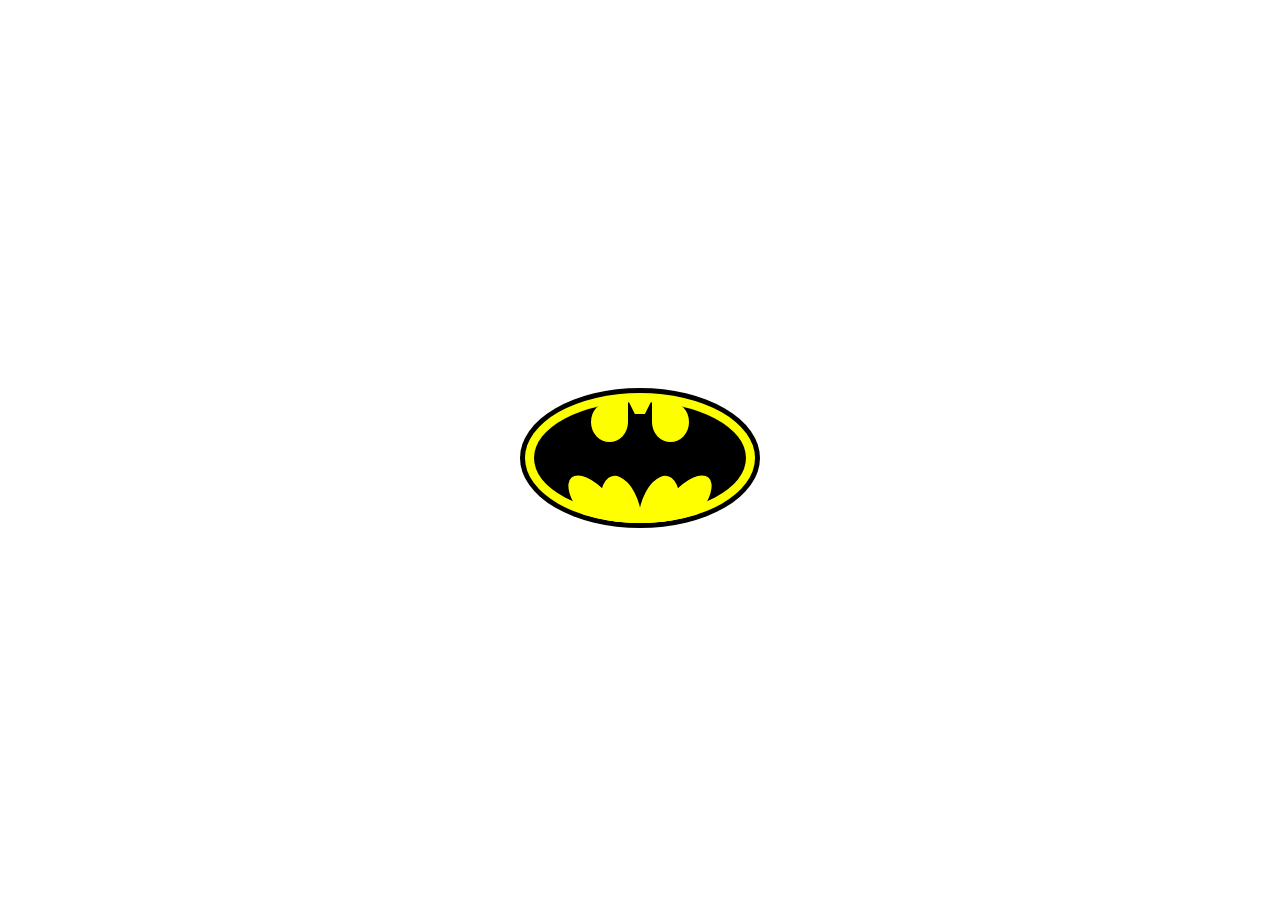
<file: batman/index.html>
<!DOCTYPE html>
<html>
    <head>
        <link rel="stylesheet" href="styles.css">
        <title></title>
    </head>
    <body>
        <div class="oval">
            <div class="logo">
                <div class="o1"></div>
                <div class="o2"></div>
                <div class="o3"></div>
                <div class="o4"></div>
                <div class="o5"></div>
                <div class="o6"></div>
                <div class="sq1"></div>
                <div class="sq2"></div>
                <div class="ears"></div>
            </div>
        </div>
        <div class="test"></div>
    </body>
</html>
</file>
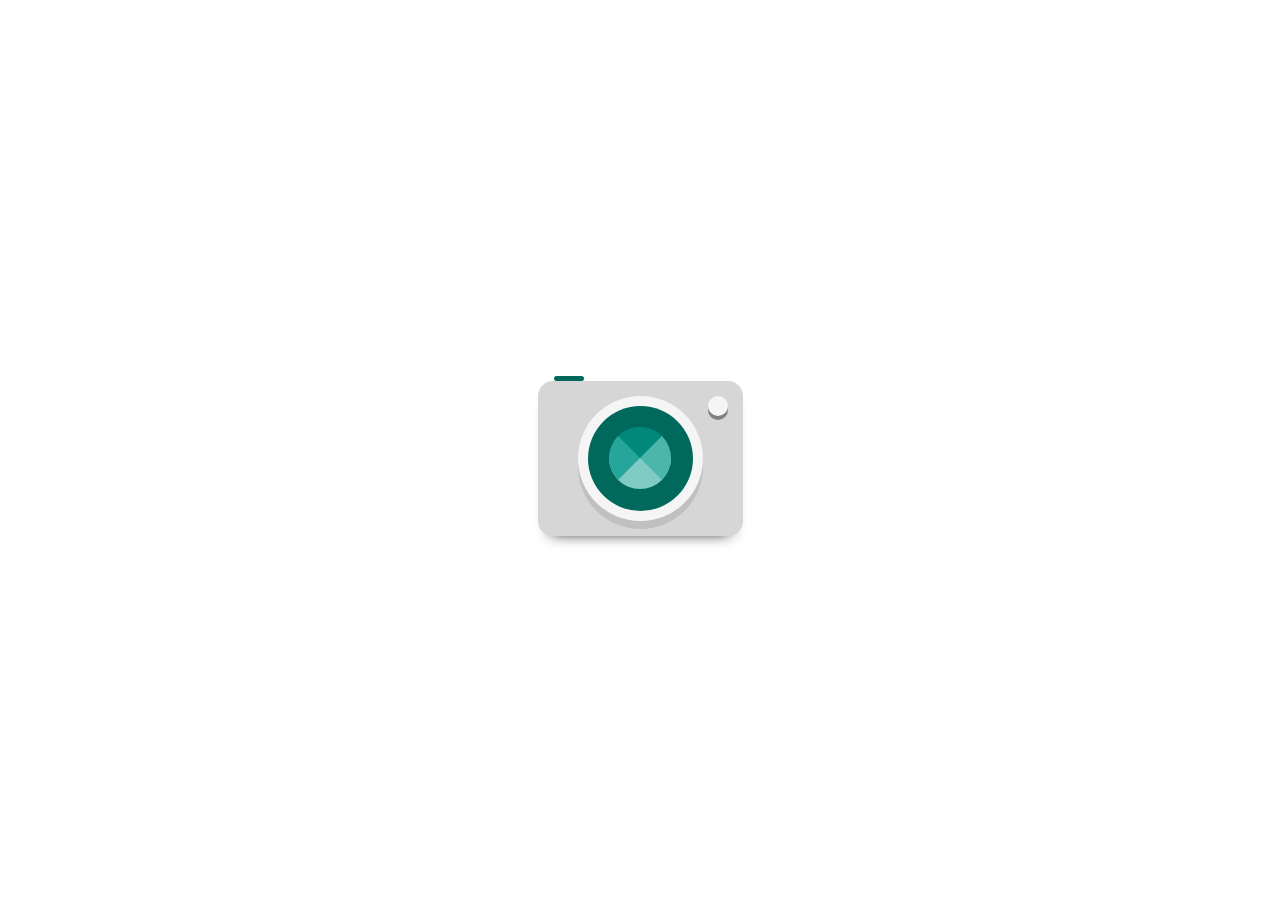
<file: camera/index.html>
<!DOCTYPE html>
<html>
    <head>
        <link rel="stylesheet" href="styles.css">
        <title></title>
    </head>
    <body>
        <div class="camera">
            <div class="lens">
                <div class="inner-lens">
                    <div class="inner-lens2"></div>
                </div>
            </div>
            <div class="flash"></div>
            <div class="button"></div>
        </div>
    </body>
</html>
</file>
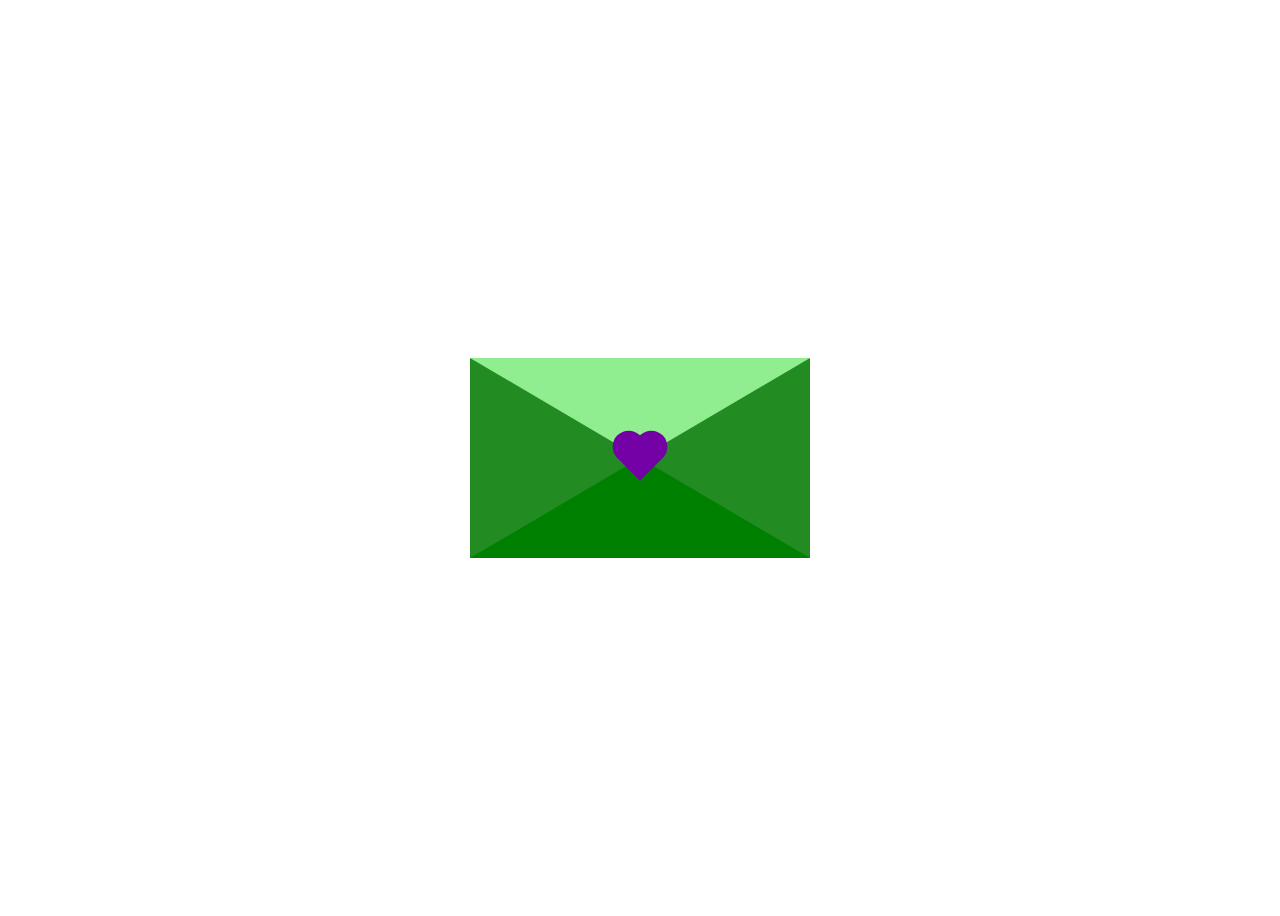
<file: envelope-with-heart/index.html>
<!DOCTYPE html>
<html>
    <head>
        <link rel="stylesheet" href="styles.css">
        <title>envelope with heart</title>
    </head>
    <body>
        <div class="card">
            <div class="heart"></div>
        </div>
    </body>
</html>
</file>
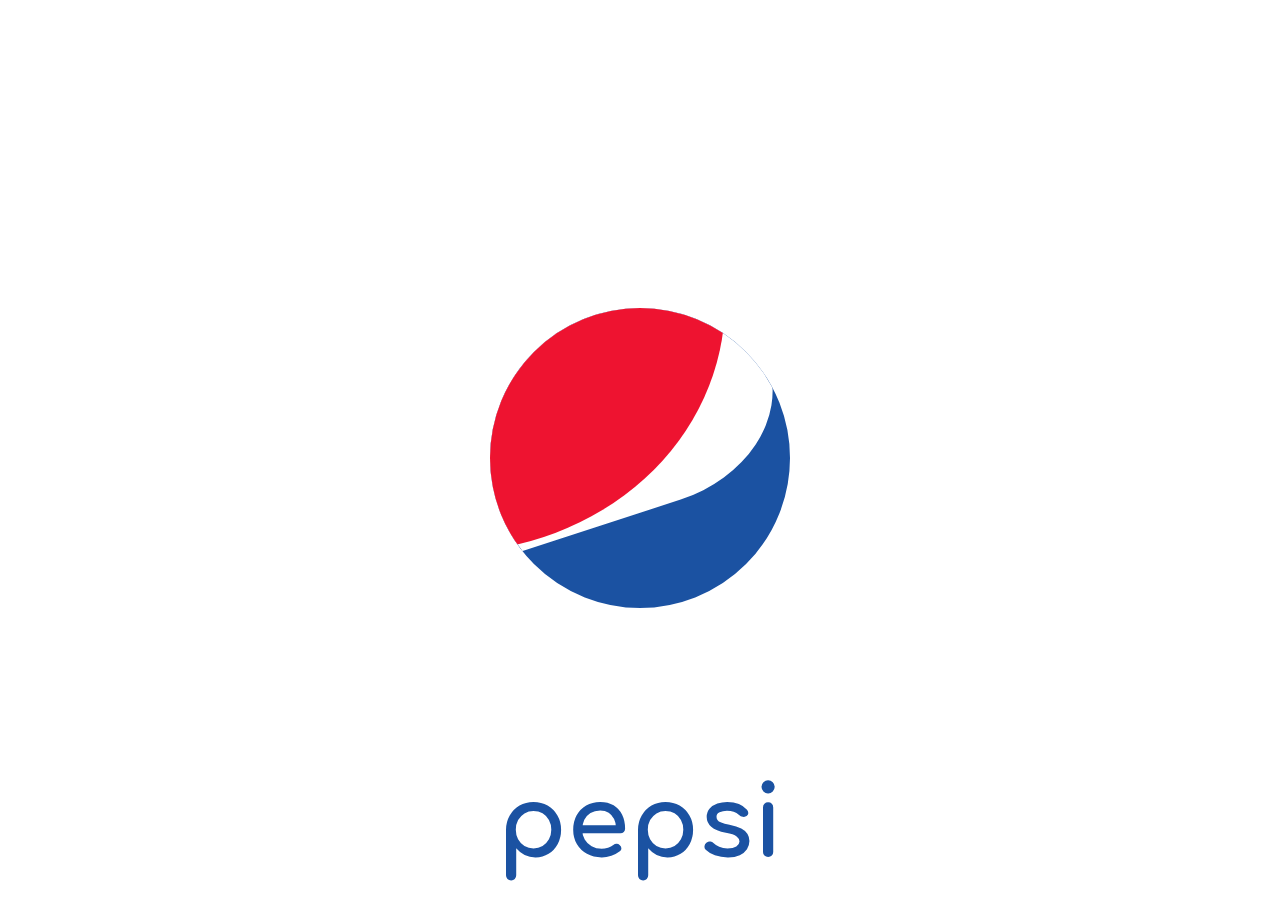
<file: pepsi-logo/index.html>
<!DOCTYPE html>
<html>
    <head>
        <link rel="stylesheet" href="styles.css">
        <link rel="preconnect" href="https://fonts.googleapis.com">
        <link rel="preconnect" href="https://fonts.gstatic.com" crossorigin>
        <link href="https://fonts.googleapis.com/css2?family=Comfortaa&display=swap" rel="stylesheet">
        <title></title>
    </head>
    <body>
        <div class="pepsi"></div>
        <p class="style">pepsi</p>
    </body>
</html>
</file>
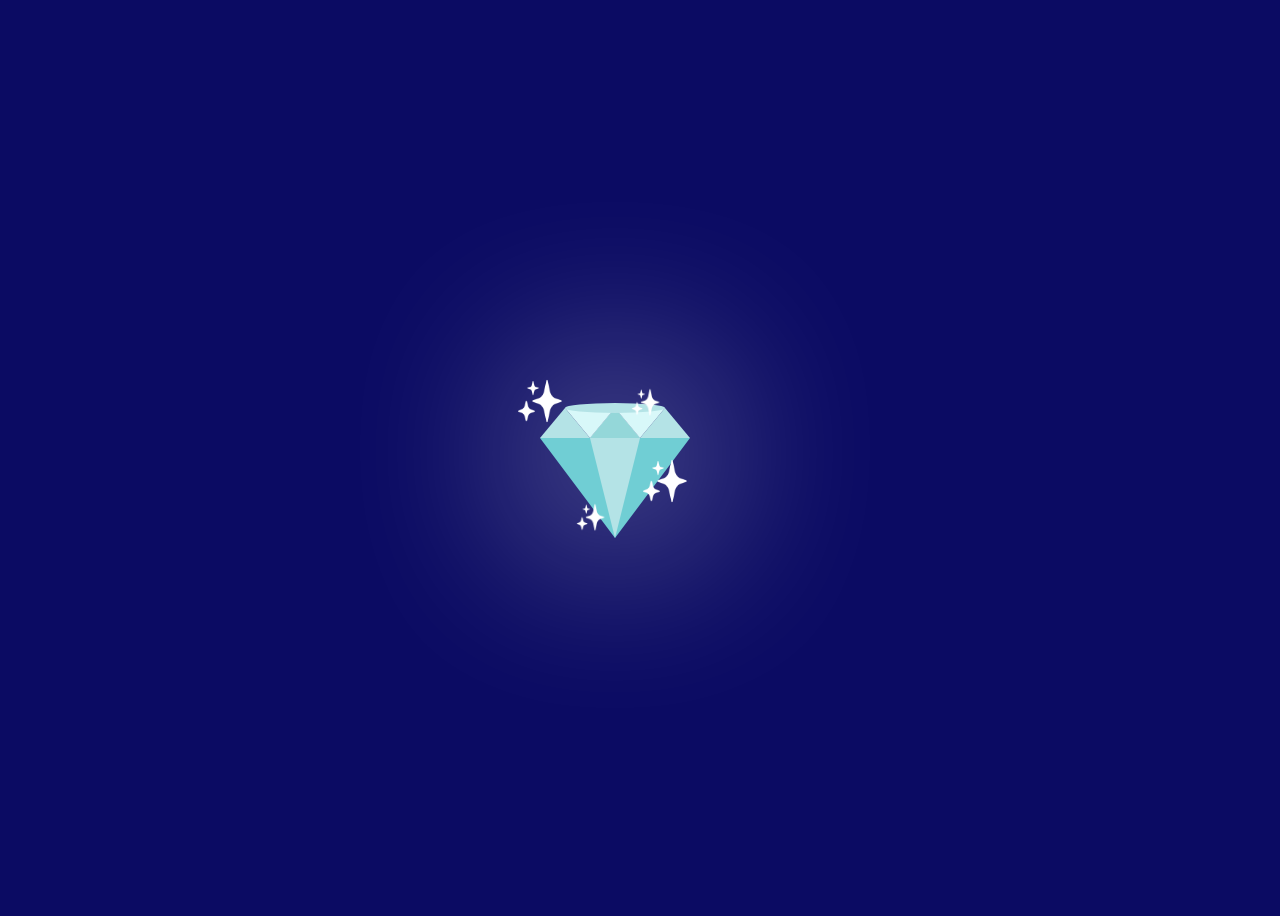
<file: diamond/animated/animated.html>
<!DOCTYPE html>
<html>
    <head>
        <link rel="stylesheet" href="styles.css">
        <title>sparkling diamond</title>
    </head>
    <body>
        <div class="diamond-container">
            <div class="diamond">
                <div class="diamond-top"></div>
                <div class="diamond-bottom"></div>
            </div>
            <div class="sparkles">
                <div class="one">✨</div>
                <div class="two">✨</div>
            </div>
        </div>
    </body>
</html>
</file>
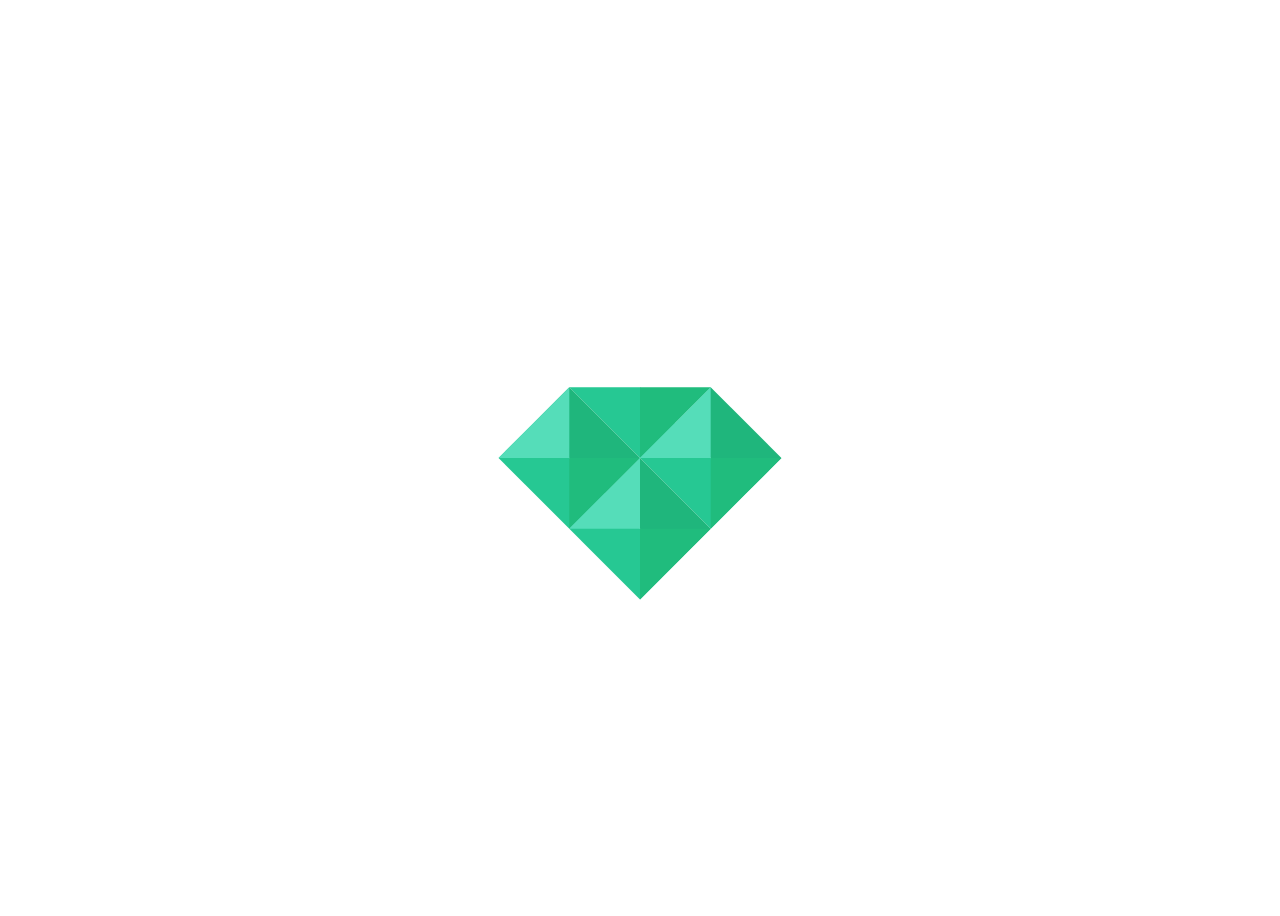
<file: diamond/simple/diamond.html>
<!DOCTYPE html>
<html>
    <head>
        <link rel="stylesheet" href="styles.css">
        <title>diamond</title>
    </head>
    <body>
        <div class="diamond">
            <span></span>
            <span></span>
            <span></span>
            <span></span>
        </div>
    </body>
</html>
</file>
<file: batman/styles.css>
body {
    height: 100vh;
    display: flex;
    justify-content: center;
    align-items: center;
}

.oval {
    width: 230px;
    height: 130px;
    background-color: #fdff00;
    border-radius: 50%;
    position: relative;
    display: flex;
    justify-content: center;
    align-items: center;
    overflow: hidden;
    box-shadow: 0 0 0 5px black;
}

.logo {
    position: absolute;
    width: 212px;
    height: 112px;
    background-color: black;
    border-radius: 50%;
}

.o1 {
    position: absolute;
    background-color: yellow;
    width: 33px;
    height: 70px;
    border-radius: 50%;
    top: 67px;
    left: 44px;
    transform: rotate(-41deg);
}

.o2 {
    position: absolute;
    background-color: yellow;
    width: 33px;
    height: 70px;
    border-radius: 50%;
    top: 67px;
    right: 44px;
    transform: rotate(41deg);
}

.o3 {
    position: absolute;
    width: 38px;
    height: 70px;
    background-color: yellow;
    border-radius: 50%;
    top: 73px;
    left: 68px;
    transform: rotate(-15deg);
}

.o4 {
    position: absolute;
    width: 38px;
    height: 70px;
    background-color: yellow;
    border-radius: 50%;
    top: 73px;
    right: 68px;
    transform: rotate(15deg);
}

.o5 {
    position: absolute;
    width: 37px;
    height: 40px;
    border-radius: 50%;
    background-color: #fdff00;
    top: 0;
    left: 57px;
}

.o6 {
    position: absolute;
    width: 37px;
    height: 40px;
    border-radius: 50%;
    background-color: #fdff00;
    top: 0;
    right: 57px;
}

.sq1 {
    position: absolute;
    height: 20px;
    width: 20px;
    background-color: #fdff00;
    top: 0;
    left: 74px;
}

.sq2 {
    position: absolute;
    height: 20px;
    width: 20px;
    background-color: #fdff00;
    top: 0;
    right: 74px;
}

.ears{
    position: absolute;
    top: 0;
    left: 95px;
    border-bottom: 12px solid #fdff00;
    border-left: 6px solid transparent;
    border-right: 6px solid transparent;
    width: 9.9px;
    transform: rotate(180deg);
}
</file>
<file: camera/styles.css>
body {
    height: 100vh;
    display: flex;
    justify-content: center;
    align-items: center;
}

.camera {
    width: 205px;
    height: 155px;
    background-color: #D6D6D6;
    border-radius: 15px;
    box-shadow: 0 10px 15px -13px black;
    position: relative;
    display: flex;
    justify-content: center;
    align-items: center;
}

.lens {
    width: 125px;
    height: 125px;
    background-color: #f5f5f5;
    box-shadow: 0 8px 0 0 #C0C0C0;
    display: flex;
    justify-content: center;
    align-items: center;
    border-radius: 50%;
}

.inner-lens {
    width: 105px;
    height: 105px;
    background-color: #00695C;
    display: flex;
    justify-content: center;
    align-items: center;
    border-radius: 50%;
}

.inner-lens2 {
    border-top: 31px solid #00897B;
    border-right: 31px solid #4DB6AC;
    border-bottom: 31px solid #80CBC4;
    border-left: 31px solid #26A69A;
    border-radius: 50%;
}

.flash {
    position: absolute;
    width: 20px;
    height: 20px;
    background-color: #f5f5f5;
    border-radius: 50%;
    box-shadow: 0 4px 0 0 gray;
    right: 15px;
    top: 15px;
}

.button {
    position: absolute;
    width: 30px;
    height: 5px;
    background-color: #00695C;
    border-radius: 60px;
    left: 16px;
    top: -5px;
}
</file>
<file: envelope-with-heart/styles.css>
body {
    display: flex;
    justify-content: center;
    align-items: center;
    height: 100vh;
}

.card {
    width: 0;
    height: 0;
    border-top: 100px solid lightgreen;
    border-right: 170px solid forestgreen;
    border-bottom: 100px solid green;
    border-left: 170px solid forestgreen;
}

.heart {
    width: 32px;
    height: 32px;
    background-color: rgb(116, 1, 165);
    transform: translate(-50%, -50%) rotate(45deg);
    animation: heartbeat 1.4s linear infinite;
}

.heart::before {
    content: "";
    position: absolute;
    top: 0;
    left: 0;
    width: 100%;
    height: 100%;
    background-color: rgb(116, 1, 165);
    transform: translateY(-50%);
    border-radius: 50%;
}

.heart::after {
    content: "";
    position: absolute;
    top: 0;
    left: 0;
    width: 100%;
    height: 100%;
    background-color: rgb(116, 1, 165);
    transform: translateX(-50%);
    border-radius: 50%;
}

@keyframes heartbeat {
    0% {transform: translate(-50%, -50%) rotate(45deg) scale(1);}
    25% {transform: translate(-50%, -50%) rotate(45deg) scale(1);}
    30% {transform: translate(-50%, -50%) rotate(45deg) scale(1.4);}
    50% {transform: translate(-50%, -50%) rotate(45deg) scale(1.2);}
    70% {transform: translate(-50%, -50%) rotate(45deg) scale(1.4);}
    100% {transform: translate(-50%, -50%) rotate(45deg) scale(1);}
}
</file>
<file: pepsi-logo/styles.css>
body {
    display: flex;
    justify-content: center;
    align-items: center;
    flex-direction: column;
    height: 100vh;
}

.pepsi {
    height: 300px;
    width: 300px;
    background-color: #1B52A2;
    border-radius: 50%;
    border: 10px solid white;
    position: relative;
    overflow: hidden;
}

.pepsi::before {
    content: "";
    position: absolute;
    height: 400px;
    width: 500px;
    background-color: white;
    border-radius: 25%;
    top: -160px;
    left: -240px;
    transform: rotate(-18deg);
}

.pepsi::after {
    content: "";
    position: absolute;
    height: 500px;
    width: 550px;
    border-radius: 50%;
    background-color: #EE1330;
    top: -256px;
    left: -315px;
}

.style {
    font-family: 'Comfortaa', cursive;
    color: #1B52A2;
    text-align: center;
    font-size: 100px;
    font-weight: bold;
    position: absolute;
    bottom: -80px;
}
</file>
<file: diamond/animated/styles.css>
body {
    display: flex;
    justify-content: center;
    align-items: center;
    height: 100vh;
    background-color: rgb(11, 11, 99);
}

.diamond-container {
    position: relative;
}

.diamond {
    position: relative;
    left: -100px;
    top: -50px;
    filter: drop-shadow(0 0 100px white);
}

.diamond-top {
    position: relative;
}

.diamond-top::before, .diamond-top::after {
    content: "";
    position: absolute;
    width: 0;
    height: 0;
    border-style: solid;
    top: 0;
}

.diamond-top::before {
    border-color: transparent transparent #b4e3e6 transparent;
    border-width: 0 25px 30px 25px;
    filter: drop-shadow(50px 0 #94d7d9) drop-shadow(50px 0 #b4e3e6);
}

.diamond-top::after {
    border-color: #d8f8f9 transparent transparent transparent;
    border-width: 30px 25px 0 25px;
    left: 25px;
    filter: drop-shadow(50px 0 #d8f8f9);
}

.diamond-bottom, .diamond-bottom::before {
    position: absolute;
    width: 0;
    height: 0;
    border-style: solid;
}

.diamond-bottom {
    left: 0;
    top: 30px;
    border-color: #70ced4 transparent transparent transparent;
    border-width: 100px 75px 0 75px;
}

.diamond-bottom::before {
    content: "";
    border-color: #b4e3e6 transparent transparent transparent;
    border-width: 100px 25px 0 25px;
    top: -100px;
    left: -25px;
}

.diamond-bottom::after {
    content: "";
    position: absolute;
    border-radius: 50%;
    width: 100px;
    height: 10px;
    background-color: #b4e3e6;
    top: -135px;
    left: -50px;
}

.sparkles {
    z-index: 2;
    position: absolute;
}

.one, .two {
    position: absolute;
    color: transparent;
}

.one {
    font-size: 40px;
    text-shadow: 0 0 white, -125px -80px white;
    animation: shine .5s linear infinite;
}

.two {
    font-size: 25px;
    left: -65px;
    top: 45px;
    text-shadow: 0 0px white, 55px -115px white;
    animation: shine .5s linear infinite .25s;
}

@keyframes shine {
    from {opacity: 1;}
    to {opacity: 0;}
}
</file>
<file: diamond/simple/styles.css>
body {
    height: 100vh;
    display: flex;
    justify-content: center;
    align-items: center;
}

.diamond {
    transform: rotate(45deg);
    position: relative;
    width: 200px;
    height: 200px;
}

span:nth-child(1) {
    position: absolute;
    top: 0;
    left: 0;
    width: 0;
    height: 0;
    border-top: 50px solid transparent;
    border-right: 50px solid #20bc7d;
    border-bottom: 50px solid #26c893;
    border-left: 50px solid transparent;
}
span:nth-child(2) {
    position: absolute;
    top: 0;
    left: 50%;
    width: 0;
    height: 0;
    border-top: 50px solid #1fb67c;
    border-right: 50px solid #20bc7d;
    border-bottom: 50px solid #26c893;
    border-left: 50px solid #55ddb9;
}

span:nth-child(3) {
    position: absolute;
    top: 50%;
    left: 0;
    width: 0;
    height: 0;
    border-top: 50px solid #1fb67c;
    border-right: 50px solid #20bc7d;
    border-bottom: 50px solid #26c893;
    border-left: 50px solid #55ddb9;
}

span:nth-child(4) {
    position: absolute;
    top: 50%;
    left: 50%;
    width: 0;
    height: 0;
    border-top: 50px solid #1fb67c;
    border-right: 50px solid #20bc7d;
    border-bottom: 50px solid #26c893;
    border-left: 50px solid #55ddb9;
}
</file>
